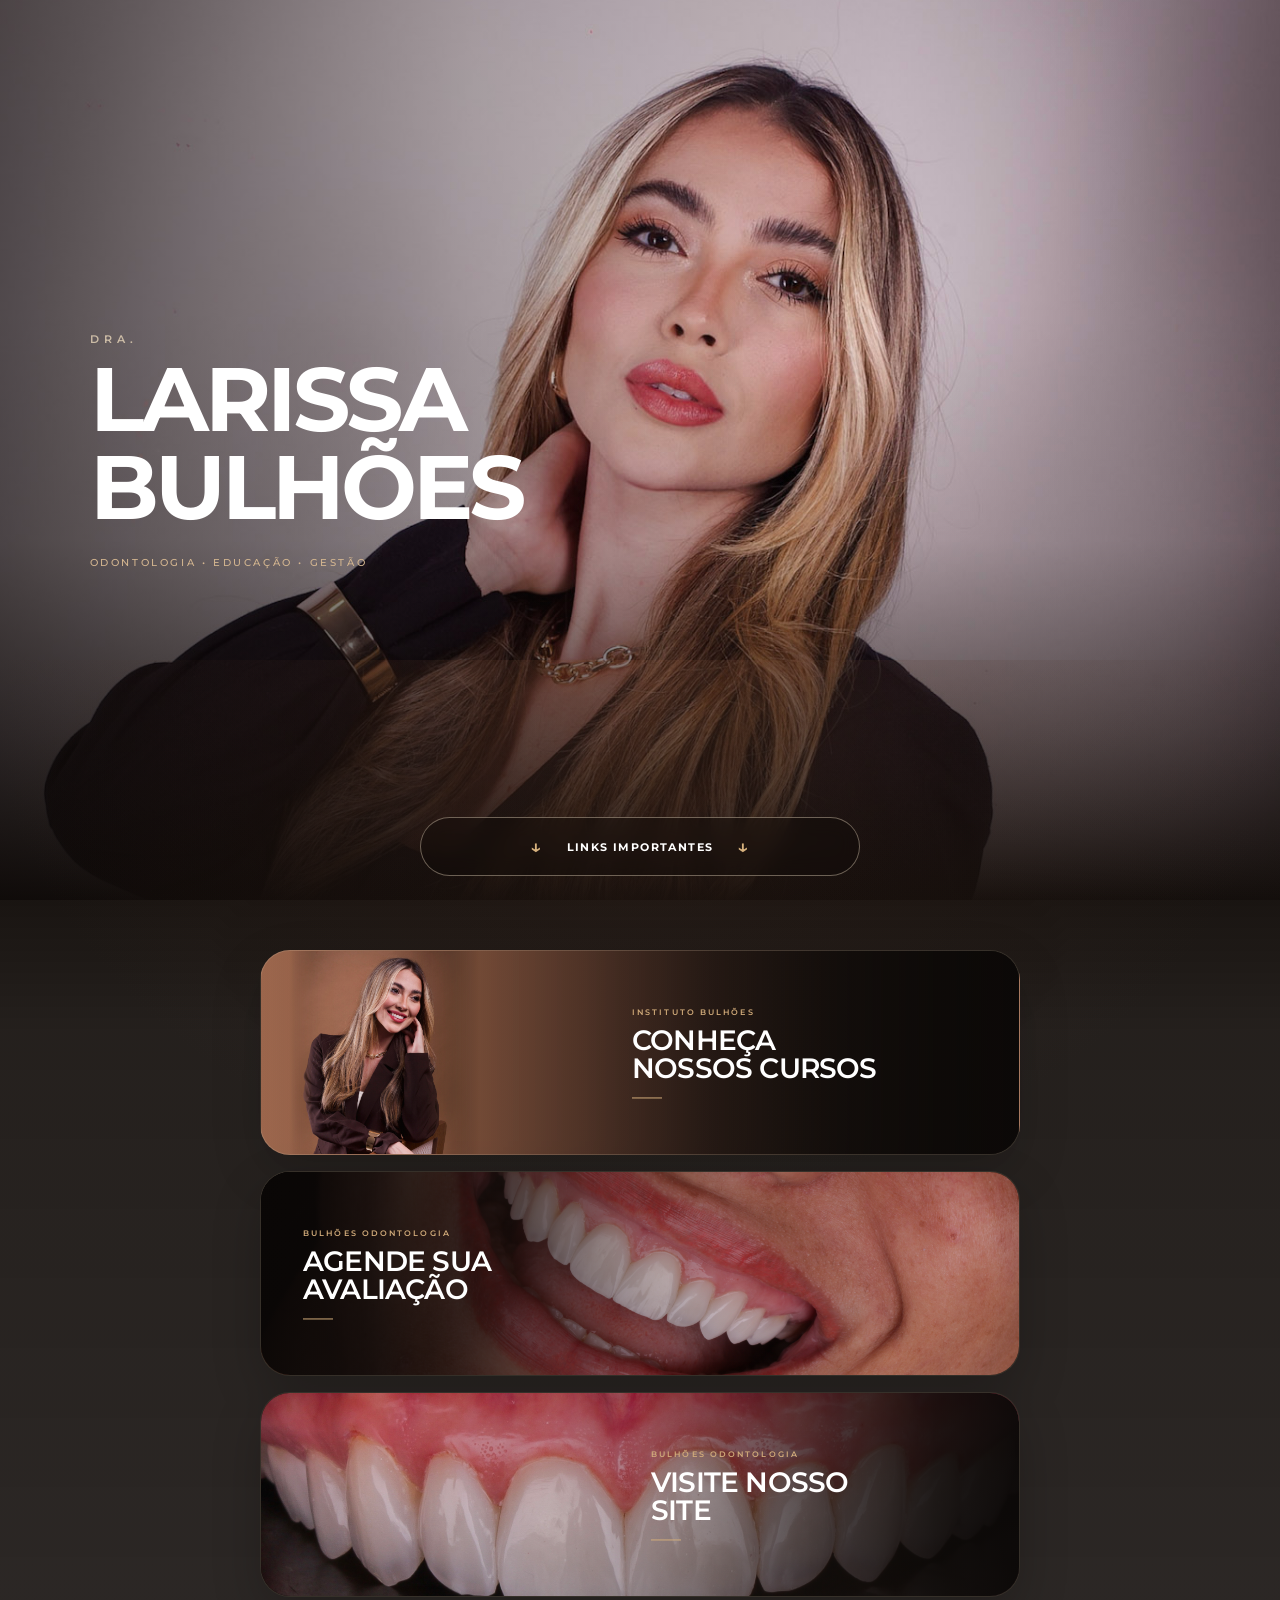
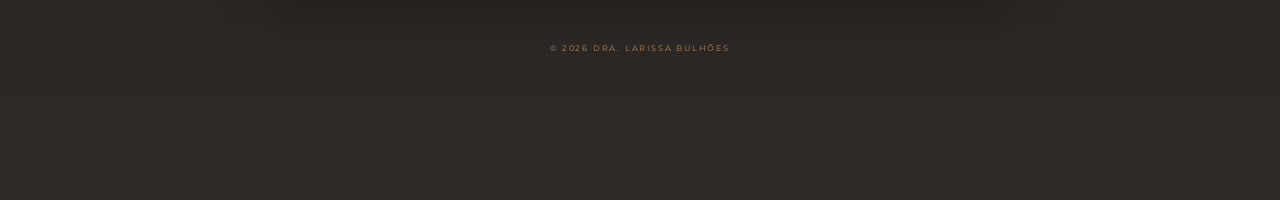
<file: index.html>
<!DOCTYPE html>
<html lang="pt-BR">

<head>

  <meta charset="UTF-8">

  <meta
    name="viewport"
    content="width=device-width, initial-scale=1.0"
  >


  <!-- SEO -->

  <title>Dra. Larissa Bulhões | Links Oficiais</title>

  <meta
    name="description"
    content="Acesse os links oficiais da Dra. Larissa Bulhões. Conheça o Instituto Bulhões, agende sua avaliação na Bulhões Odontologia e visite nosso site."
  >

  <meta
    name="robots"
    content="index, follow"
  >

  <meta
    name="theme-color"
    content="#120E0C"
  >

  <link
    rel="canonical"
    href="https://dralarissabulhoes.vercel.app/"
  >


  <!-- COMPARTILHAMENTO -->

  <meta
    property="og:type"
    content="website"
  >

  <meta
    property="og:locale"
    content="pt_BR"
  >

  <meta
    property="og:title"
    content="Dra. Larissa Bulhões"
  >

  <meta
    property="og:description"
    content="Odontologia • Educação • Gestão"
  >

  <meta
    property="og:url"
    content="https://dralarissabulhoes.vercel.app/"
  >

  <meta
    property="og:image"
    content="https://dralarissabulhoes.vercel.app/larissa.jpg.JPG"
  >

  <meta
    property="og:image:alt"
    content="Dra. Larissa Bulhões"
  >


  <!-- GOOGLE ANALYTICS -->

  <script
    async
    src="https://www.googletagmanager.com/gtag/js?id=G-Y4WBS26X61"
  ></script>

  <script>

    window.dataLayer =
      window.dataLayer || [];

    function gtag() {
      dataLayer.push(arguments);
    }

    gtag(
      "js",
      new Date()
    );

    gtag(
      "config",
      "G-Y4WBS26X61"
    );

  </script>


  <!-- FONTES -->

  <link
    rel="preconnect"
    href="https://fonts.googleapis.com"
  >

  <link
    rel="preconnect"
    href="https://fonts.gstatic.com"
    crossorigin
  >

  <link
    href="https://fonts.googleapis.com/css2?family=Montserrat:wght@400;500;600;700&display=swap"
    rel="stylesheet"
  >


  <!-- PRELOAD DAS DUAS IMAGENS MAIS IMPORTANTES -->

  <link
    rel="preload"
    as="image"
    href="larissa.jpg.JPG"
  >

  <link
    rel="preload"
    as="image"
    href="instituto.JPG"
  >


  <!-- CSS -->

  <link
    rel="stylesheet"
    href="style.css"
  >

</head>


<body>

  <div class="page-background"></div>


  <!-- HERO -->

  <header class="hero">

    <img
      src="larissa.jpg.JPG"
      alt="Dra. Larissa Bulhões"
      class="hero-photo"
      fetchpriority="high"
      decoding="async"
    >


    <div class="hero-overlay"></div>


    <div class="hero-content">

      <p class="hero-prefix">
        DRA.
      </p>


      <h1>
        LARISSA<br>
        BULHÕES
      </h1>


      <p class="hero-subtitle">
        ODONTOLOGIA • EDUCAÇÃO • GESTÃO
      </p>

    </div>


    <a
      href="#links"
      class="links-label"
      id="link-scroll"
      aria-label="Ver links importantes"
    >

      <span>↓</span>

      <strong>
        LINKS IMPORTANTES
      </strong>

      <span>↓</span>

    </a>

  </header>


  <!-- LINKS -->

  <main
    class="links-section"
    id="links"
  >

    <div class="links-wrapper">


      <!-- INSTITUTO -->

      <a
        class="visual-card card-instituto"
        id="link-instituto"
        href="https://wa.me/551340427082"
        target="_blank"
        rel="noopener noreferrer"
        aria-label="Conheça os cursos do Instituto Bulhões"
      >

        <div class="instituto-photo-wrap">

          <img
            src="instituto.JPG"
            alt="Dra. Larissa Bulhões - Instituto Bulhões"
            class="instituto-photo"
            fetchpriority="high"
            decoding="async"
          >

        </div>


        <div
          class="visual-overlay instituto-overlay"
        ></div>


        <div
          class="visual-content visual-content-right"
        >

          <span class="visual-eyebrow">
            INSTITUTO BULHÕES
          </span>


          <h2>
            CONHEÇA<br>
            NOSSOS CURSOS
          </h2>


          <div class="visual-line"></div>

        </div>

      </a>


      <!-- AVALIAÇÃO -->

      <a
        class="visual-card card-avaliacao"
        id="link-avaliacao"
        href="https://wa.me/5513996300176"
        target="_blank"
        rel="noopener noreferrer"
        aria-label="Agende sua avaliação na Bulhões Odontologia"
      >

        <img
          src="avaliacao.JPG"
          alt="Resultado estético Bulhões Odontologia"
          loading="lazy"
          decoding="async"
        >


        <div
          class="visual-overlay overlay-left"
        ></div>


        <div
          class="visual-content visual-content-left"
        >

          <span class="visual-eyebrow">
            BULHÕES ODONTOLOGIA
          </span>


          <h2>
            AGENDE SUA<br>
            AVALIAÇÃO
          </h2>


          <div class="visual-line"></div>

        </div>

      </a>


      <!-- SITE -->

      <a
        class="visual-card card-site"
        id="link-site"
        href="https://www.bulhoesodontologia.com.br/"
        target="_blank"
        rel="noopener noreferrer"
        aria-label="Visite o site da Bulhões Odontologia"
      >

        <img
          src="site.jpg"
          alt="Lentes de contato dental Bulhões Odontologia"
          loading="lazy"
          decoding="async"
        >


        <div
          class="visual-overlay overlay-right"
        ></div>


        <div
          class="visual-content visual-content-right"
        >

          <span class="visual-eyebrow">
            BULHÕES ODONTOLOGIA
          </span>


          <h2>
            VISITE NOSSO<br>
            SITE
          </h2>


          <div class="visual-line"></div>

        </div>

      </a>

    </div>


    <footer>
      © 2026 DRA. LARISSA BULHÕES
    </footer>

  </main>


  <!-- PERSISTÊNCIA DAS UTMS -->

  <script>

    (function () {

      const params =
        new URLSearchParams(
          window.location.search
        );


      const trackingParams = [
        "utm_source",
        "utm_medium",
        "utm_campaign",
        "utm_content",
        "utm_term",
        "fbclid",
        "gclid"
      ];


      trackingParams.forEach(
        function (param) {

          const value =
            params.get(param);


          if (value) {

            localStorage.setItem(
              param,
              value
            );

          }

        }
      );


      if (
        !localStorage.getItem(
          "landing_page"
        )
      ) {

        localStorage.setItem(
          "landing_page",
          window.location.href
        );

      }


      if (
        !localStorage.getItem(
          "first_referrer"
        )
      ) {

        localStorage.setItem(
          "first_referrer",
          document.referrer || "direct"
        );

      }


      function getTrackingData() {

        return {

          utm_source:
            localStorage.getItem(
              "utm_source"
            ) || "direct",

          utm_medium:
            localStorage.getItem(
              "utm_medium"
            ) || "none",

          utm_campaign:
            localStorage.getItem(
              "utm_campaign"
            ) || "none",

          utm_content:
            localStorage.getItem(
              "utm_content"
            ) || "none",

          utm_term:
            localStorage.getItem(
              "utm_term"
            ) || "none",

          fbclid:
            localStorage.getItem(
              "fbclid"
            ) || "",

          gclid:
            localStorage.getItem(
              "gclid"
            ) || "",

          landing_page:
            localStorage.getItem(
              "landing_page"
            ) || "",

          first_referrer:
            localStorage.getItem(
              "first_referrer"
            ) || ""

        };

      }


      window.getLeadTrackingData =
        getTrackingData;


      window.trackLeadClick =
        function (destination) {

          const tracking =
            getTrackingData();


          if (
            typeof gtag ===
            "function"
          ) {

            gtag(
              "event",
              "lead_click",
              {

                destination:
                  destination,

                utm_source:
                  tracking.utm_source,

                utm_medium:
                  tracking.utm_medium,

                utm_campaign:
                  tracking.utm_campaign,

                utm_content:
                  tracking.utm_content,

                utm_term:
                  tracking.utm_term,

                landing_page:
                  tracking.landing_page,

                first_referrer:
                  tracking.first_referrer

              }
            );

          }

        };

    })();

  </script>


  <script src="script.js"></script>


</body>

</html>
</file>
<file: style.css>
:root {
  --bege: #CCBCA6;
  --marrom: #A18B6C;
  --marrom-quente: #9A654E;
  --escuro: #120E0C;
  --escuro-2: #1A120F;
  --branco: #FFFFFF;
}

* {
  margin: 0;
  padding: 0;
  box-sizing: border-box;
}

html {
  scroll-behavior: smooth;
}

body {
  width: 100%;
  min-height: 100vh;
  overflow-x: hidden;

  color: var(--branco);

  font-family:
    "Montserrat",
    Arial,
    sans-serif;

  background:
    radial-gradient(
      ellipse at 48% 8%,
      #684431 0%,
      #39251C 25%,
      #211713 50%,
      #150F0C 76%,
      #100C0A 100%
    );

  background-attachment: fixed;
}


/* ===================================================
   FUNDO
=================================================== */

.page-background {
  position: fixed;
  inset: 0;
  z-index: -10;
  pointer-events: none;

  background:
    radial-gradient(
      ellipse at 48% 8%,
      rgba(131, 82, 57, 0.56) 0%,
      rgba(87, 53, 38, 0.30) 26%,
      rgba(39, 25, 20, 0.13) 52%,
      transparent 76%
    ),
    linear-gradient(
      180deg,
      #1A120F 0%,
      #17100D 45%,
      #110D0B 100%
    );
}


/* ===================================================
   HERO
=================================================== */

.hero {
  position: relative;

  width: 100%;
  height: 100vh;
  min-height: 680px;

  overflow: hidden;
}

.hero-photo {
  position: absolute;
  inset: 0;

  width: 100%;
  height: 100%;

  object-fit: cover;
  object-position: center 27%;
}

.hero-overlay {
  position: absolute;
  inset: 0;

  background:
    linear-gradient(
      90deg,
      rgba(12, 8, 7, 0.62) 0%,
      rgba(12, 8, 7, 0.24) 37%,
      rgba(12, 8, 7, 0.04) 70%
    ),
    linear-gradient(
      180deg,
      rgba(12, 8, 7, 0.01) 35%,
      rgba(12, 8, 7, 0.12) 60%,
      rgba(18, 13, 10, 0.55) 81%,
      rgba(18, 13, 10, 0.98) 100%
    );
}

.hero-content {
  position: absolute;
  z-index: 2;

  left: 7vw;
  top: 50%;

  transform: translateY(-50%);
}

.hero-prefix {
  margin-bottom: 9px;

  font-size: 11px;
  font-weight: 600;
  letter-spacing: 5px;

  color: var(--bege);
}

.hero h1 {
  font-size: clamp(56px, 7vw, 105px);

  line-height: 0.98;

  font-weight: 700;
  letter-spacing: -4px;
}

.hero-subtitle {
  margin-top: 25px;

  font-size: 10px;
  font-weight: 500;
  letter-spacing: 2.6px;

  color: #D4B690;
}


/* ===================================================
   LINKS IMPORTANTES
=================================================== */

.links-label {
  position: absolute;
  z-index: 3;

  left: 50%;
  bottom: 24px;

  transform: translateX(-50%);

  display: flex;
  align-items: center;
  justify-content: center;

  gap: 24px;

  width: min(440px, calc(100% - 40px));

  padding: 17px 25px;

  border:
    1px solid
    rgba(204, 188, 166, 0.48);

  border-radius: 999px;

  background:
    rgba(15, 10, 8, 0.42);

  backdrop-filter: blur(10px);
  -webkit-backdrop-filter: blur(10px);

  color: white;

  text-decoration: none;

  font-size: 11px;
  font-weight: 600;
  letter-spacing: 1.4px;
}

.links-label span {
  color: #D7B27E;
  font-size: 19px;
}


/* ===================================================
   LINKS
=================================================== */

.links-section {
  position: relative;

  width: 100%;
  min-height: 100vh;

  padding:
    50px
    20px
    46px;

  background:
    linear-gradient(
      180deg,
      rgba(18, 13, 10, 0.97) 0%,
      rgba(18, 13, 10, 0.92) 15%,
      rgba(17, 12, 10, 0.88) 100%
    );
}

.links-section::before {
  content: "";

  position: absolute;

  top: -240px;
  left: 0;
  right: 0;

  height: 520px;

  pointer-events: none;

  background:
    radial-gradient(
      ellipse at center top,
      rgba(130, 80, 54, 0.21) 0%,
      rgba(75, 44, 32, 0.12) 37%,
      transparent 73%
    );
}

.links-wrapper {
  position: relative;
  z-index: 2;

  width: min(760px, 100%);

  margin: 0 auto;
}


/* ===================================================
   CARDS
=================================================== */

.visual-card {
  position: relative;

  display: block;

  width: 100%;
  height: 205px;

  margin-bottom: 16px;

  overflow: hidden;

  border-radius: 30px;

  border:
    1px solid
    rgba(204, 188, 166, 0.20);

  background: #100C0A;

  color: white;
  text-decoration: none;

  box-shadow:
    0 18px 50px
    rgba(0, 0, 0, 0.20);
}


/* ===================================================
   INSTITUTO
=================================================== */

.card-instituto {
  background:
    linear-gradient(
      90deg,
      #9E684E 0%,
      #8B5B45 14%,
      #714936 30%,
      #4A3025 46%,
      #2B1D17 60%,
      #18110E 77%,
      #0F0B09 100%
    );
}

.instituto-photo-wrap {
  position: absolute;
  z-index: 0;

  inset: 0;

  width: 63%;
  height: 100%;

  overflow: visible;
}

.instituto-photo {
  position: absolute;

  top: -18%;
  left: 6%;

  width: auto;
  height: 140%;

  max-width: none;

  object-fit: contain;

  -webkit-mask-image:
    linear-gradient(
      90deg,
      transparent 0%,
      rgba(0, 0, 0, 0.30) 3%,
      #000 12%,
      #000 67%,
      rgba(0, 0, 0, 0.92) 73%,
      rgba(0, 0, 0, 0.66) 82%,
      rgba(0, 0, 0, 0.25) 92%,
      transparent 100%
    );

  mask-image:
    linear-gradient(
      90deg,
      transparent 0%,
      rgba(0, 0, 0, 0.30) 3%,
      #000 12%,
      #000 67%,
      rgba(0, 0, 0, 0.92) 73%,
      rgba(0, 0, 0, 0.66) 82%,
      rgba(0, 0, 0, 0.25) 92%,
      transparent 100%
    );
}

.instituto-overlay {
  position: absolute;
  inset: 0;

  z-index: 1;

  background:
    linear-gradient(
      90deg,
      rgba(137, 87, 64, 0.08) 0%,
      rgba(117, 73, 54, 0.05) 15%,
      rgba(79, 48, 36, 0.04) 30%,
      rgba(47, 30, 23, 0.11) 43%,
      rgba(31, 21, 17, 0.27) 54%,
      rgba(22, 16, 13, 0.50) 66%,
      rgba(16, 12, 10, 0.72) 78%,
      rgba(13, 10, 8, 0.88) 90%,
      rgba(12, 9, 8, 0.96) 100%
    );
}

.card-instituto
.visual-content-right {
  right: 46px;

  width: 45%;
}


/* ===================================================
   OUTROS CARDS
=================================================== */

.card-avaliacao img,
.card-site img {
  position: absolute;
  inset: 0;

  width: 100%;
  height: 100%;

  object-fit: cover;
}

.card-avaliacao img {
  object-position: 58% 52%;
}

.card-site img {
  object-position: 46% 50%;
}

.visual-overlay {
  position: absolute;
  inset: 0;

  z-index: 1;
}

.overlay-left {
  background:
    linear-gradient(
      90deg,
      rgba(10, 7, 6, 0.97) 0%,
      rgba(12, 8, 7, 0.89) 14%,
      rgba(18, 12, 10, 0.74) 27%,
      rgba(29, 18, 14, 0.50) 39%,
      rgba(35, 22, 17, 0.27) 51%,
      rgba(28, 18, 14, 0.11) 62%,
      rgba(15, 10, 8, 0.03) 78%,
      transparent 100%
    );
}

.overlay-right {
  background:
    linear-gradient(
      90deg,
      transparent 0%,
      rgba(15, 10, 8, 0.03) 21%,
      rgba(24, 15, 12, 0.10) 36%,
      rgba(31, 20, 15, 0.25) 50%,
      rgba(25, 17, 13, 0.49) 63%,
      rgba(18, 13, 10, 0.73) 76%,
      rgba(13, 10, 8, 0.91) 89%,
      rgba(12, 9, 8, 0.98) 100%
    );
}


/* ===================================================
   TEXTOS
=================================================== */

.visual-content {
  position: absolute;
  z-index: 3;

  top: 50%;

  transform: translateY(-50%);
}

.visual-content-right {
  right: 42px;

  width: 43%;
}

.visual-content-left {
  left: 42px;

  width: 43%;
}

.visual-eyebrow {
  display: block;

  margin-bottom: 9px;

  color: #D1AB7A;

  font-size: 8px;
  font-weight: 600;
  letter-spacing: 2.1px;
}

.visual-content h2 {
  font-size: 28px;

  line-height: 1.02;

  font-weight: 600;

  letter-spacing: -0.8px;
}

.visual-line {
  width: 30px;
  height: 1px;

  margin-top: 14px;

  background: #D1AB7A;
}


/* ===================================================
   FOOTER
=================================================== */

footer {
  position: relative;
  z-index: 2;

  padding-top: 30px;

  text-align: center;

  color: #B58A5C;

  font-size: 8px;
  letter-spacing: 1.8px;
}


/* ===================================================
   TABLET
=================================================== */

@media (max-width: 900px) {

  .hero-content {
    left: 5vw;
  }

  .hero h1 {
    font-size: 68px;
  }

  .links-wrapper {
    max-width: 680px;
  }
}


/* ===================================================
   MOBILE
=================================================== */

@media (max-width: 700px) {

  body {
    background-attachment: scroll;
  }

  /*
    HERO MAIS CURTA
    PARA O PRIMEIRO CARD
    JÁ APARECER NA PRIMEIRA DOBRA
  */

  .hero {
    height: 72svh;

    min-height: 500px;
    max-height: 590px;
  }

  .hero-photo {
    object-position: 62% 20%;
  }

  .hero-overlay {
    background:
      linear-gradient(
        180deg,
        rgba(12, 8, 7, 0.02) 0%,
        rgba(12, 8, 7, 0.02) 31%,
        rgba(12, 8, 7, 0.12) 50%,
        rgba(13, 9, 7, 0.42) 69%,
        rgba(18, 13, 10, 0.92) 91%,
        rgba(18, 13, 10, 0.99) 100%
      );
  }

  .hero-content {
    left: 22px;
    right: 22px;

    top: auto;
    bottom: 100px;

    transform: none;
  }

  .hero-prefix {
    margin-bottom: 5px;

    font-size: 8px;
    letter-spacing: 3.4px;
  }

  /*
    MANTÉM O ~ MAIS AFASTADO
    DO S DE LARISSA
  */

  .hero h1 {
    font-size:
      clamp(
        40px,
        12.5vw,
        52px
      );

    line-height: 1.01;

    letter-spacing: -2.2px;
  }

  .hero-subtitle {
    max-width: 280px;

    margin-top: 14px;

    font-size: 7px;
    line-height: 1.55;

    letter-spacing: 1.45px;
  }

  .links-label {
    bottom: 15px;

    width:
      calc(
        100% - 44px
      );

    max-width: 340px;

    padding:
      13px
      16px;

    gap: 15px;

    font-size: 8px;
  }

  .links-label span {
    font-size: 15px;
  }

  .links-section {
    min-height: auto;

    padding:
      14px
      12px
      34px;
  }

  .links-section::before {
    top: -150px;

    height: 310px;
  }

  .visual-card {
    height: 132px;

    margin-bottom: 12px;

    border-radius: 21px;
  }


  /* INSTITUTO */

  .instituto-photo-wrap {
    width: 60%;
  }

  .instituto-photo {
    top: -13%;
    left: -1%;

    height: 128%;

    -webkit-mask-image:
      linear-gradient(
        90deg,
        transparent 0%,
        #000 12%,
        #000 60%,
        rgba(0, 0, 0, 0.82) 72%,
        rgba(0, 0, 0, 0.38) 87%,
        transparent 100%
      );

    mask-image:
      linear-gradient(
        90deg,
        transparent 0%,
        #000 12%,
        #000 60%,
        rgba(0, 0, 0, 0.82) 72%,
        rgba(0, 0, 0, 0.38) 87%,
        transparent 100%
      );
  }

  .card-instituto
  .visual-content-right {
    right: 17px;

    width: 50%;
  }


  /* OUTROS CARDS */

  .card-avaliacao img {
    object-position: 66% center;
  }

  .card-site img {
    object-position: 43% center;
  }

  .visual-content-left {
    left: 18px;

    width: 47%;
  }

  .visual-content-right {
    right: 18px;

    width: 47%;
  }

  .visual-eyebrow {
    margin-bottom: 6px;

    font-size: 5.8px;

    letter-spacing: 1.25px;
  }

  .visual-content h2 {
    font-size:
      clamp(
        16px,
        5vw,
        20px
      );

    line-height: 1.02;
  }

  .visual-line {
    width: 20px;

    margin-top: 9px;
  }

  footer {
    padding-top: 22px;

    font-size: 6.5px;

    letter-spacing: 1.4px;
  }
}


/* ===================================================
   CELULARES PEQUENOS
=================================================== */

@media (max-width: 390px) {

  .hero {
    height: 72svh;

    min-height: 500px;
    max-height: 570px;
  }

  .hero-photo {
    object-position: 62% 18%;
  }

  .hero-content {
    left: 18px;
    right: 18px;

    bottom: 96px;
  }

  .hero h1 {
    font-size: 41px;

    line-height: 1.01;
  }

  .hero-subtitle {
    font-size: 6.3px;
  }

  .visual-card {
    height: 122px;
  }

  .instituto-photo {
    left: -5%;

    height: 124%;
  }

  .visual-content h2 {
    font-size: 16px;
  }

  .visual-content-left {
    left: 15px;
  }

  .visual-content-right,
  .card-instituto
  .visual-content-right {
    right: 15px;
  }
}
</file>
